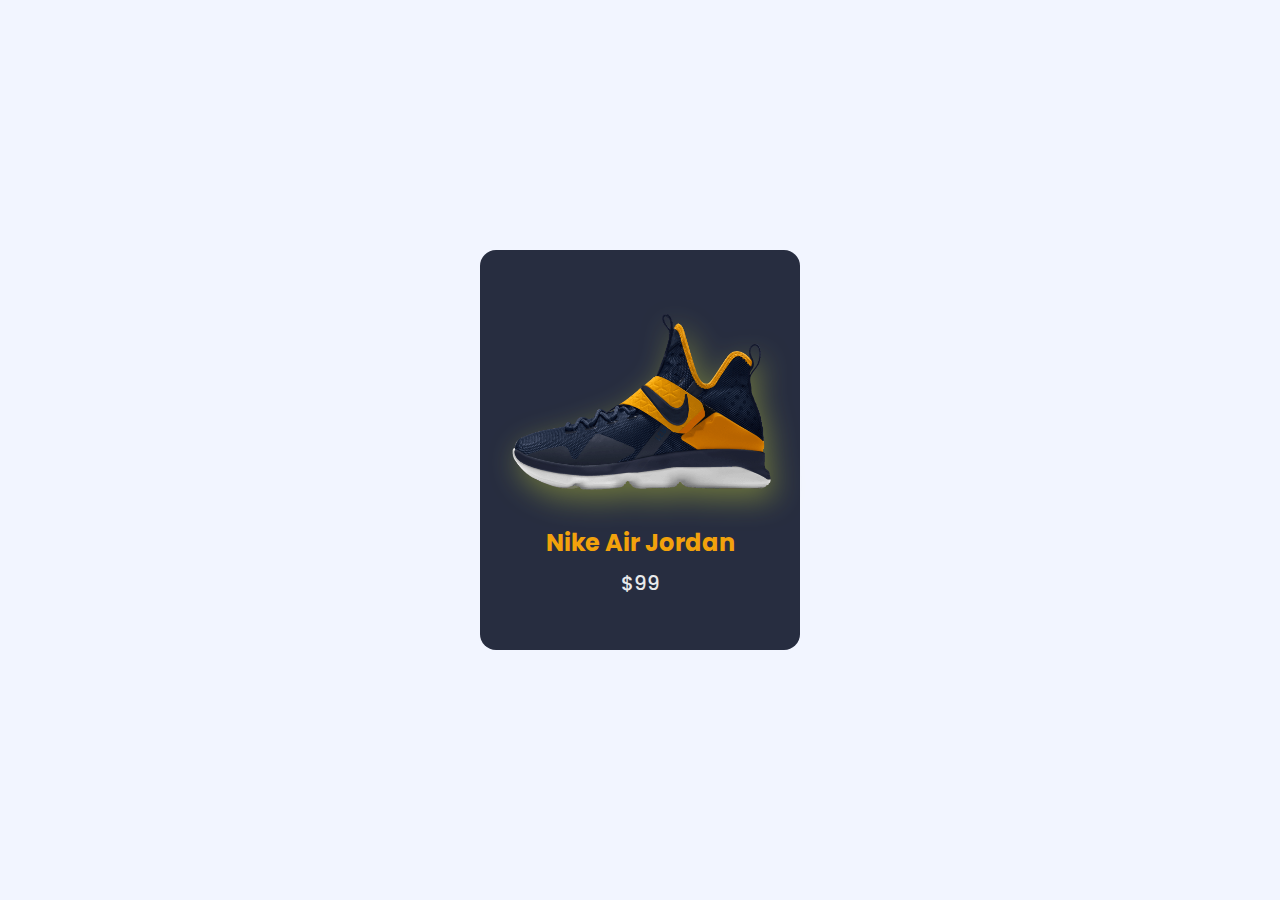
<file: card design/index.html>
<!DOCTYPE html>
<html lang="en">
<head>
    <meta charset="UTF-8">
    <meta http-equiv="X-UA-Compatible" content="IE=edge">
    <meta name="viewport" content="width=device-width, initial-scale=1.0">
    
    <link rel="stylesheet" href="assets/css/style.css">
    
    <title>Responsive product card</title>
</head>
<body>
    <div class="container">
        <div class="card">
            <img src="assets/img/img.png" alt="" class="card__img">

            <div class="card__data">
                <h1 class="card__title">Nike Air Jordan</h1>
                <span class="card__preci">$99</span>
                <p class="card__description">Nike Air Jordan Footwear basketball sneaker.</p>
                <a href="" class="card__button">Buy now</a>
            </div>
        </div>
    </div>


</body>
</html>
</file>
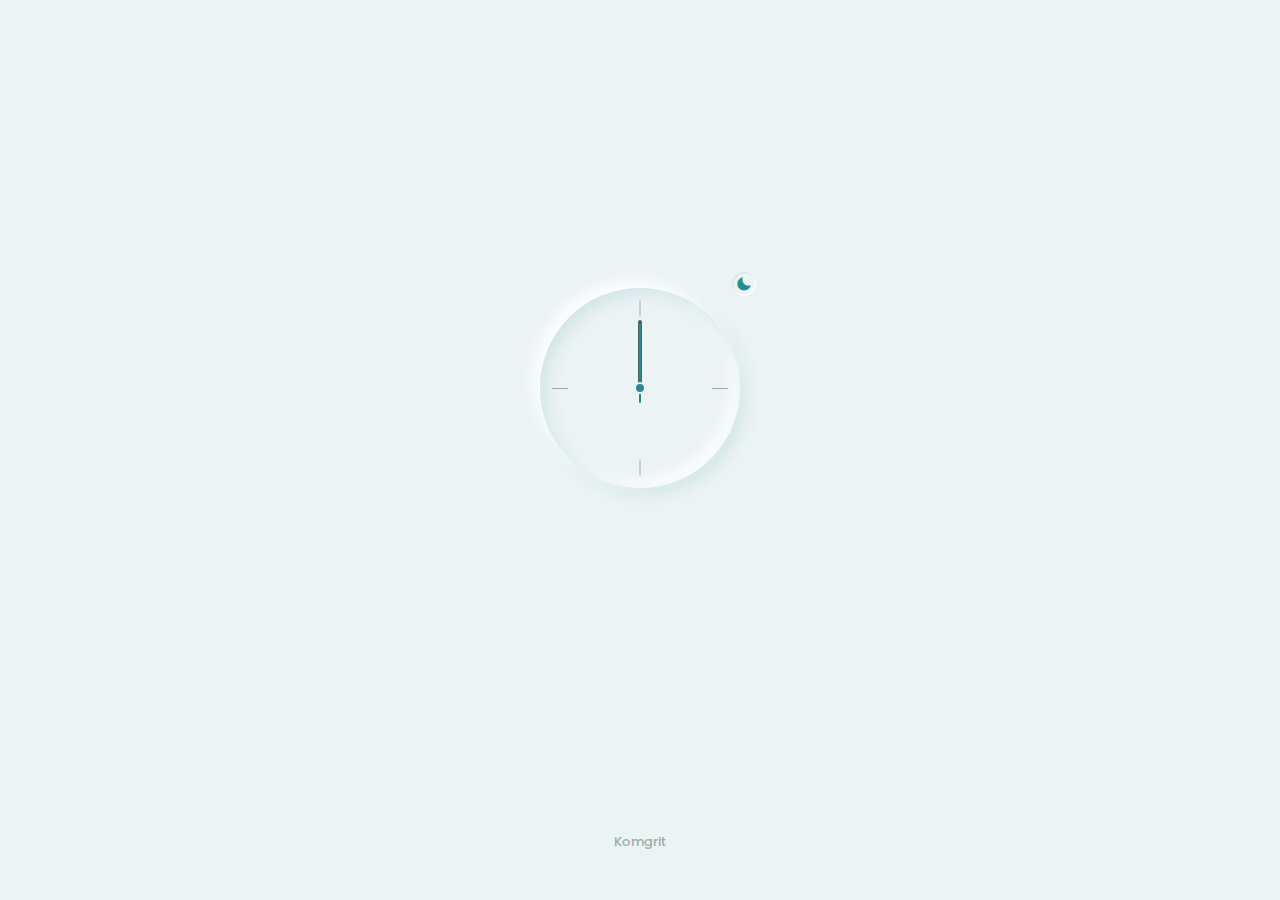
<file: clock responsive/index.html>
<!DOCTYPE html>
<html lang="en">
<head>
    <meta charset="UTF-8">
    <meta http-equiv="X-UA-Compatible" content="IE=edge">
    <meta name="viewport" content="width=device-width, initial-scale=1.0">

    <!-- boxicons -->
    <link href='https://unpkg.com/boxicons@2.1.1/css/boxicons.min.css' rel='stylesheet'>
    <!-- styly css  -->
    <link rel="stylesheet" href="assets/css/style.css">
    <title>Clock UI</title>
</head>
<body>
    <section class="clock__container">
        <div class="clock__container grid">
            <div class="clock__content grid">
                <div class="clock__circle">
                    <span class="clock__twelve"></span>
                    <span class="clock__three"></span>
                    <span class="clock__six"></span>
                    <span class="clock__nine"></span>

                    <div class="clock__rounder"></div>
                    <div class="clock__hour" id="clock-hour"></div>
                    <div class="clock__minutes" id="clock-minutes"></div>
                    <div class="clock__seconds" id="clock-seconds"></div>

                    <!-- dark/light button  -->
                    <div class="clock__theme">
                        <i class='bx bxs-moon' id="theme-button"></i>
                    </div>
                </div>

                <div>
                    <div class="clock__text">
                        <div class="clock__text-hour" id="text-hour"></div>
                        <div class="clock__text-minutes" id="text-minutes"></div>
                        <div class="clock__text-ampm" id="text-ampm"></div>
                    </div>

                    <div class="clock__date">
                        <!-- <span id="date-day-week"></span> -->
                        <span id="date-day"></span>
                        <span id="date-month"></span>
                        <span id="date-year"></span>
                    </div>
                </div>
            </div>
            <a href="https://www.facebook.com/komgirt.fordzii/" target="_blank" class="clock__logo">Komgrit</a>
        </div>
    </section>
    








    <!-- main js  -->
    <script src="assets/js/main.js"></script>
</body>
</html>
</file>
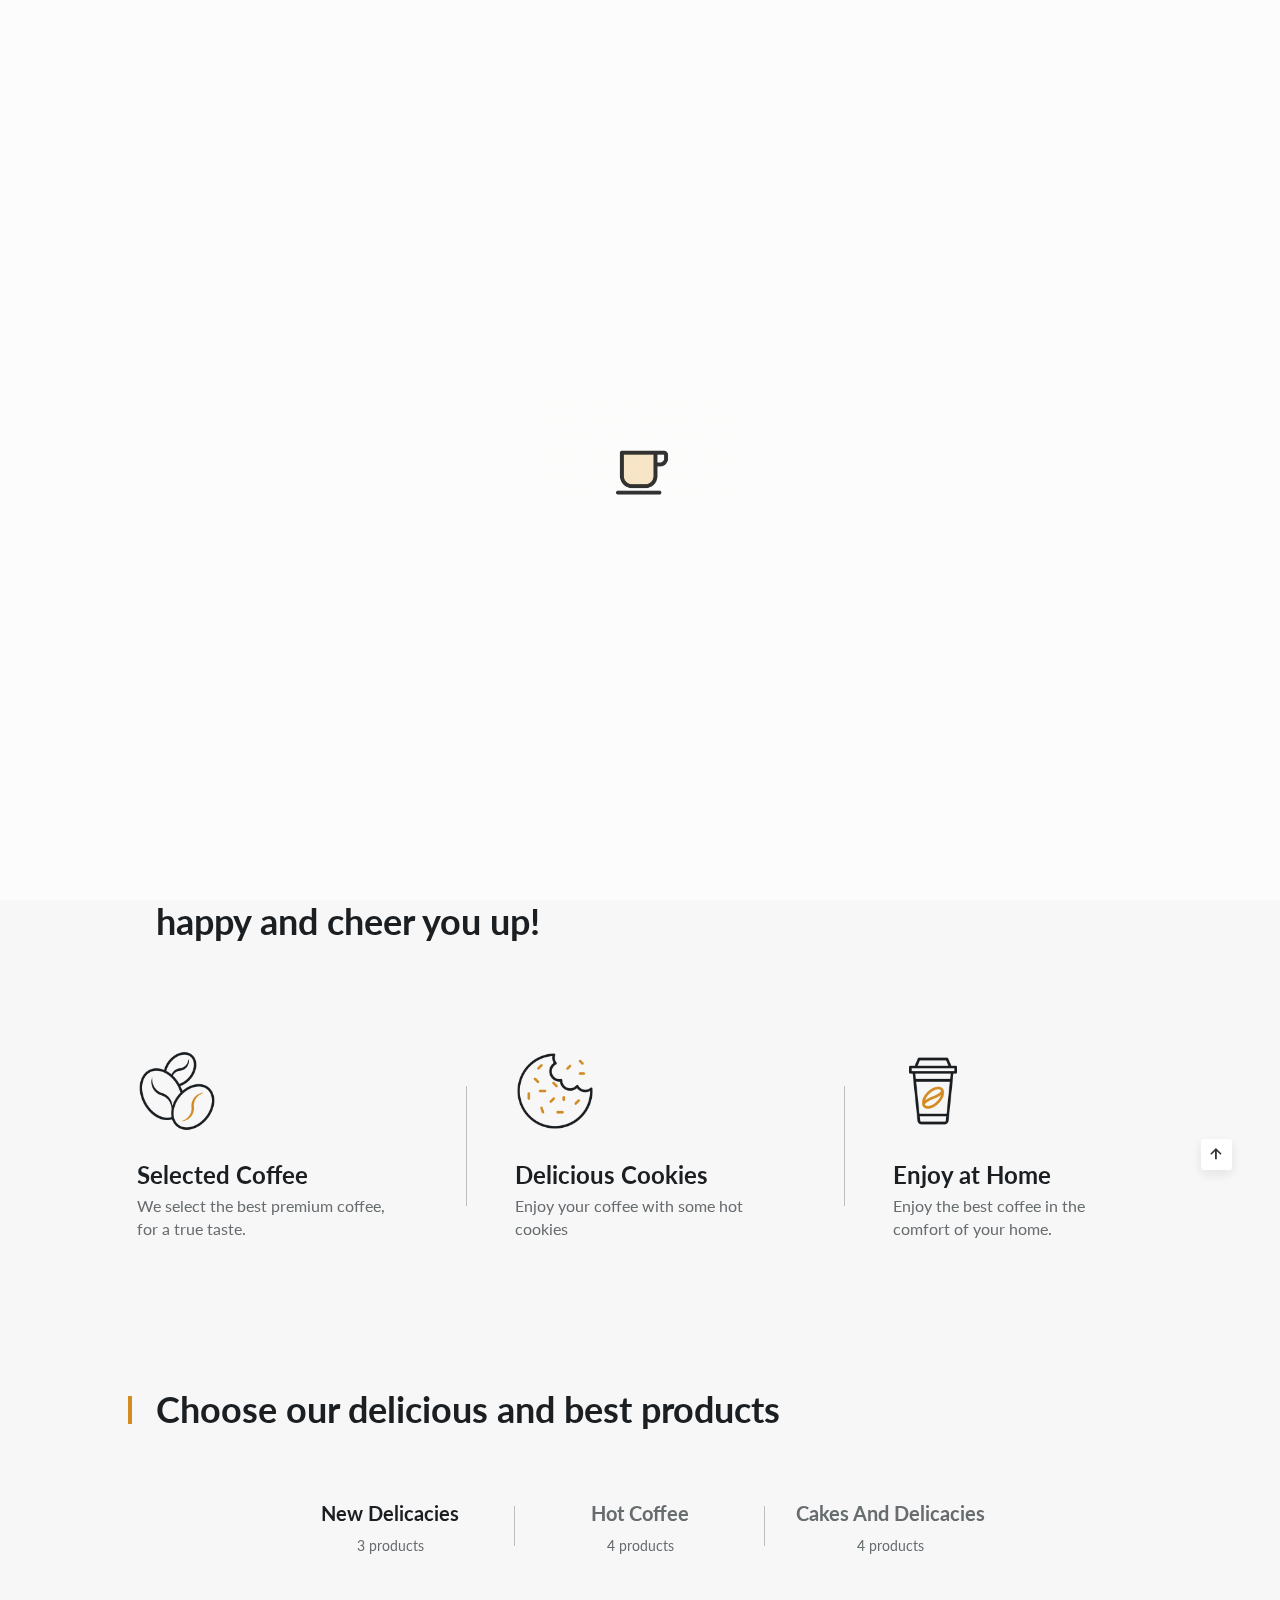
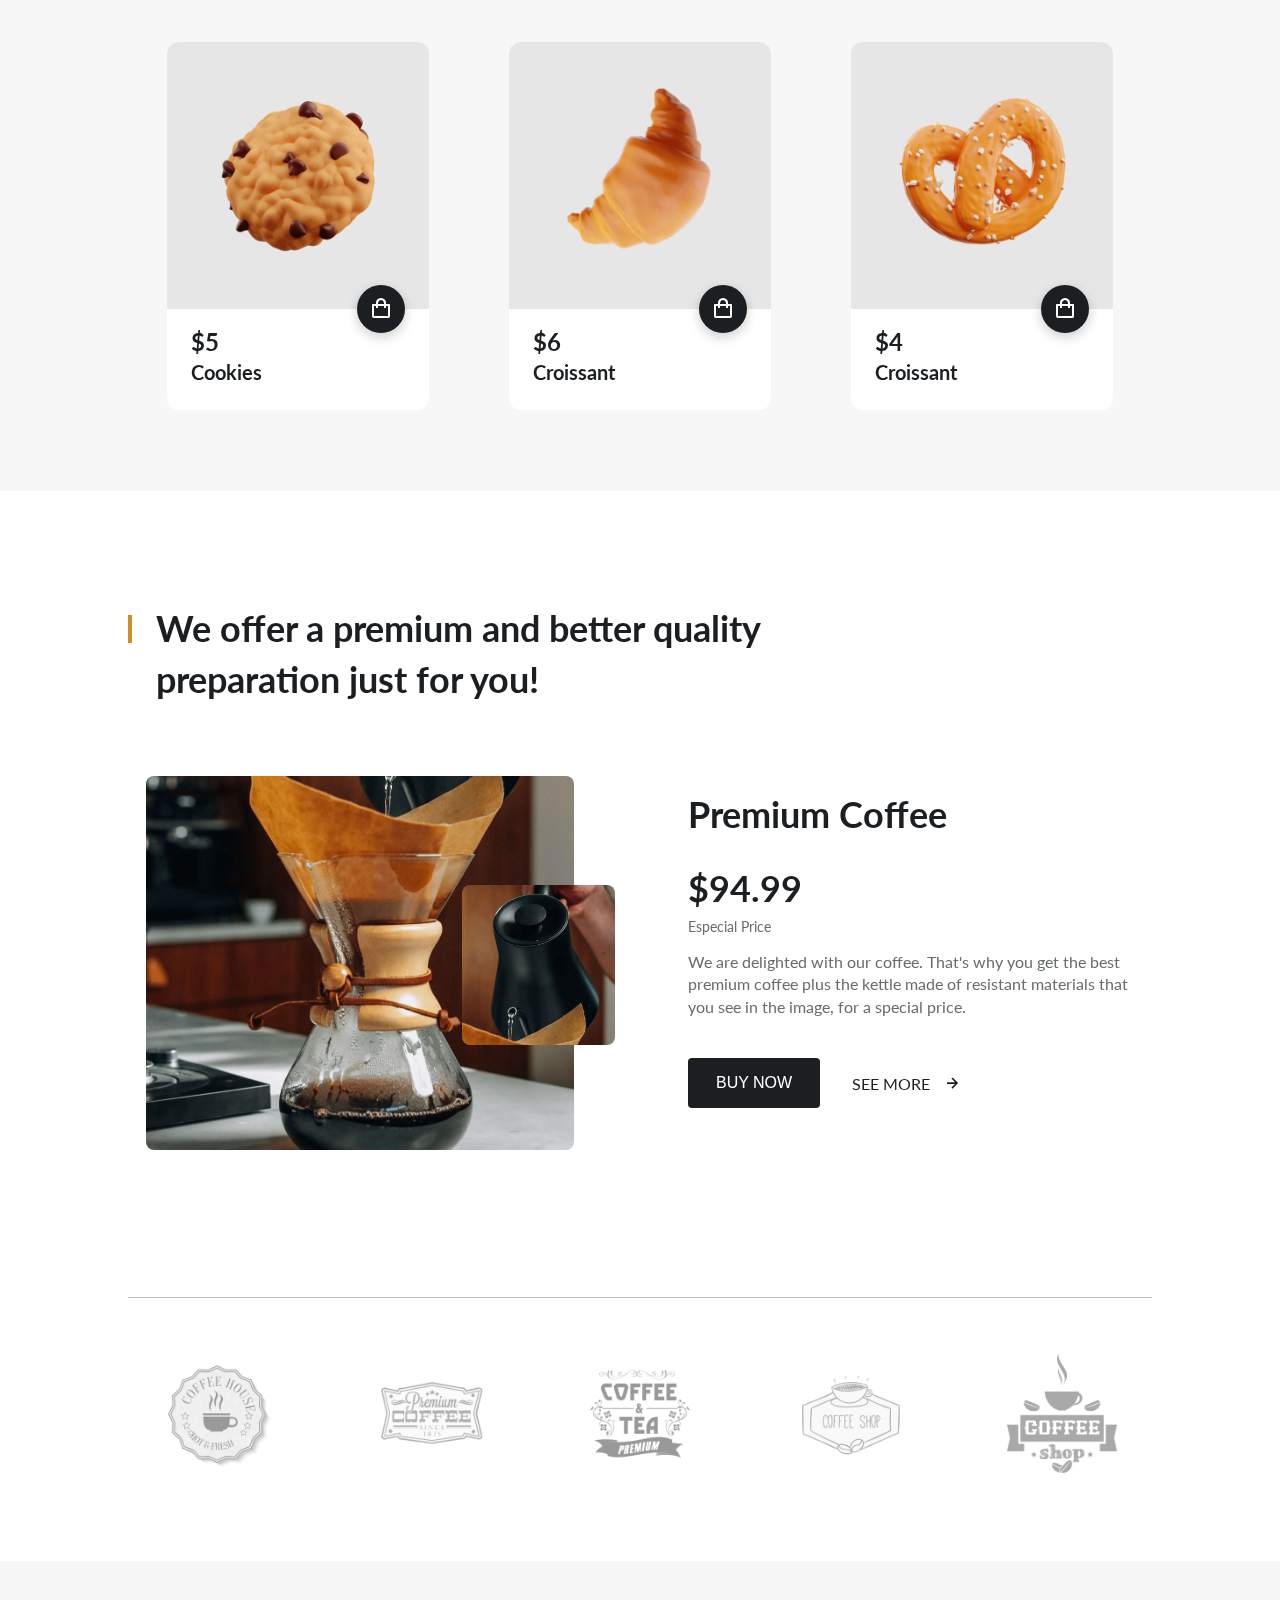
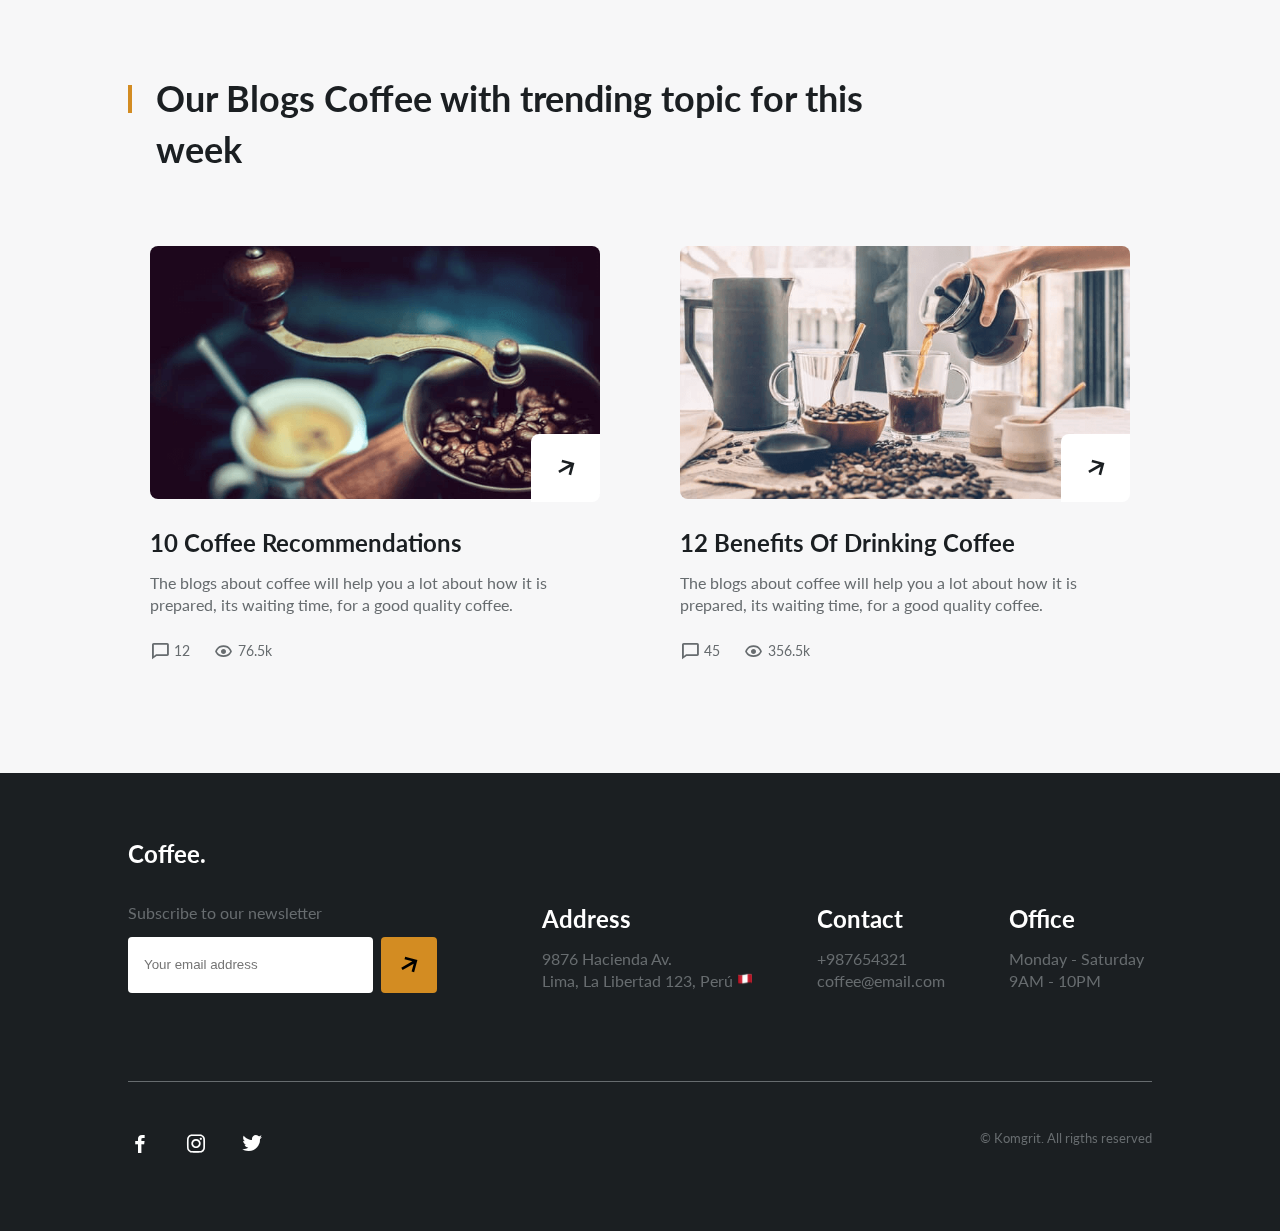
<file: coffee website responsive/index.html>
<!DOCTYPE html>
<html lang="en">
<head>
    <meta charset="UTF-8">
    <meta http-equiv="X-UA-Compatible" content="IE=edge">
    <meta name="viewport" content="width=device-width, initial-scale=1.0">

    <!-- link css  -->
    <link rel="stylesheet" href="assets/css/style.css">

    <!-- favicon -->
    <link rel="shortcut icon" href="assets/img/favicon.png" type="image/x-icon">

    <!-- boxicon -->
    <link href='https://unpkg.com/boxicons@2.1.1/css/boxicons.min.css' rel='stylesheet'>


    <title>Coffee Website</title>

    

</head>
<body>

    <!-- loader --> 
    <div class="load" id="load">
        <img src="assets/img/loadcoffee.gif" alt="" class="load__gif">
    </div>

    <!-- hearder -->
    <header class="header" id="header">
        <nav class="nav container">
            <a href="# " class="nav__logo">
                <img src="assets/img/logo.png" alt="" class="nav__logo-img">
                Coffee.
            </a>

            <div class="nav__menu" id="nav-menu">
                <ul class="nav__list">
                    <li class="nav__item">
                        <a href="#home" class="nav__link active-link">Home</a>
                    </li>
                    <li class="nav__item">
                        <a href="#products" class="nav__link">Products</a>
                    </li>
                    <li class="nav__item">
                        <a href="#premium" class="nav__link">Premium</a>
                    </li>
                    <li class="nav__item">
                        <a href="#blog" class="nav__link">Blog</a>
                    </li>
                </ul>
                <div class="nav__close" id="nav-close">
                    <i class='bx bx-x'></i>
                </div>
            </div>

            <!-- toggle button  -->
            <div class="nav__toggle" id="nav-toggle">
                <i class='bx bx-grid-alt'></i>
            </div>

        </nav>

    </header>

    <!-- main  -->

    <main>

        <!-- home  -->
        <section class="home grid" id="home">
                <div class="home__container">
                    <div class="home__content container">
                        <h1 class="home__title">
                            Choose Your Favorite Coffee And Enjoy <span>.</span>
                        </h1>
                        <p class="home__description">
                            Buy the best and delicious coffees.
                        </p>

                        <div class="home__data">
                            <div class="home__data-group">
                                <h2 class="home__data-number">120K</h2>
                                <h3 class="home__data-title">Testimonials</h3>
                                <p class="home__data-description">Testimonials from various customers who trust us.</p>
                            </div>

                            <div class="home__data-group">
                                <h2 class="home__data-number">340+</h2>
                                <h3 class="home__data-title">Exclusive Product</h3>
                                <p class="home__data-description">Premium preparation with quality ingredients.</p>
                            </div>
                        </div>

                        <a href="#specialty">
                            <img src="assets/img/scroll.png" alt="" class="home__scroll">
                        </a>
                    </div>
                </div>

                <img src="assets/img/home.png" alt="" class="home__img">
        </section>

        <!-- spicialty -->
        <div class="specialty section container" id="specialty">
                <div class="specialty__container">
                    <div class="specialty__box">
                        <h2 class="section__title">
                            Specialty coffees that make you happy and cheer you up!
                        </h2>

                        <div>
                            <a href="#" class="button specialty__button">See more</a>
                        </div>
                    </div>

                    <div class="specialty__category">
                        <div class="specialty__group specialty__line ">
                            <img src="assets/img/specialty1.png" alt="" class="specialty__img">

                            <h3 class="specialty__title">Selected Coffee</h3>
                            <p class="specialty_description">
                                We select the best premium coffee, for a true taste.
                            </p>
                        </div>

                        <div class="specialty__group specialty__line">
                            <img src="assets/img/specialty2.png" alt="" class="specialty__img">

                            <h3 class="specialty__title">Delicious Cookies</h3>
                            <p class="specialty_description">
                                Enjoy your coffee with some hot cookies
                            </p>
                        </div>

                        <div class="specialty__group">
                            <img src="assets/img/specialty3.png" alt="" class="specialty__img">

                            <h3 class="specialty__title">Enjoy at Home</h3>
                            <p class="specialty_description">
                                Enjoy the best coffee in the comfort of your home.
                            </p>
                        </div>
                    </div>

                </div>
        </div>

        <!-- product  -->
        <section class="products section" id="products">
               <div class="products__container container">
                   <h2 class="section__title">
                    Choose our delicious and best products
                   </h2>

                   <ul class="products__filters">
                       <li class="products__item products__line active-product"   data-filter=".delicacies">
                           <h3 class="products__title">New Delicacies</h3>
                           <span class="products__stock">3 products</span>
                       </li>

                       <li class="products__item products__line " data-filter=".coffee">
                            <h3 class="products__title">Hot Coffee</h3>
                            <span class="products__stock">4 products</span>
                       </li>

                        <li class="products__item  "data-filter=".cake">
                            <h3 class="products__title">Cakes And Delicacies</h3>
                            <span class="products__stock">4 products</span>
                        </li>
                   </ul>

                   <div class="products__content grid">

                    <!-- Delicacies -->

                    <article class="products__card delicacies">
                           <div class="products__shape">
                               <img src="assets/img/delicacies1.png" alt="" class="products__img">
                           </div>

                           <div class="products__data">
                               <h2 class="products__price">$5</h2>
                               <h3 class="products__name">Cookies</h3>

                               <button class="button products__button">
                                   <i class='bx bx-shopping-bag'></i>
                               </button>
                           </div>
                    </article>

                    <article class="products__card delicacies">
                        <div class="products__shape">
                            <img src="assets/img/delicacies2.png" alt="" class="products__img">
                        </div>

                        <div class="products__data">
                            <h2 class="products__price">$6</h2>
                            <h3 class="products__name">Croissant</h3>

                            <button class="button products__button">
                                <i class='bx bx-shopping-bag'></i>
                            </button>
                        </div>
                    </article>

                    <article class="products__card delicacies">
                        <div class="products__shape">
                            <img src="assets/img/delicacies3.png" alt="" class="products__img">
                        </div>

                        <div class="products__data">
                            <h2 class="products__price">$4</h2>
                            <h3 class="products__name">Croissant</h3>

                            <button class="button products__button">
                                <i class='bx bx-shopping-bag'></i>
                            </button>
                        </div>
                    </article>

                       <!-- coffee  -->

                    <article class="products__card coffee">
                        <div class="products__shape">
                            <img src="assets/img/coffee1.png" alt="" class="products__img">
                        </div>

                        <div class="products__data">
                            <h2 class="products__price">$7</h2>
                            <h3 class="products__name">Black Coffee</h3>

                            <button class="button products__button">
                                <i class='bx bx-shopping-bag'></i>
                            </button>
                        </div>
                    </article>

                    <article class="products__card coffee">
                        <div class="products__shape">
                            <img src="assets/img/coffee2.png" alt="" class="products__img">
                        </div>

                        <div class="products__data">
                            <h2 class="products__price">$12</h2>
                            <h3 class="products__name">Pure Coffee</h3>

                            <button class="button products__button">
                                <i class='bx bx-shopping-bag'></i>
                            </button>
                        </div>
                    </article>

                    <article class="products__card coffee">
                        <div class="products__shape">
                            <img src="assets/img/coffee3.png" alt="" class="products__img">
                        </div>

                        <div class="products__data">
                            <h2 class="products__price">$9</h2>
                            <h3 class="products__name">Milk Coffee</h3>

                            <button class="button products__button">
                                <i class='bx bx-shopping-bag'></i>
                            </button>
                        </div>
                    </article>

                    <article class="products__card coffee">
                        <div class="products__shape">
                            <img src="assets/img/coffee4.png" alt="" class="products__img">
                        </div>

                        <div class="products__data">
                            <h2 class="products__price">$9</h2>
                            <h3 class="products__name">Moka Coffee</h3>

                            <button class="button products__button">
                                <i class='bx bx-shopping-bag'></i>
                            </button>
                        </div>
                    </article>

                    <!-- cake  -->

                    <article class="products__card cake">
                        <div class="products__shape">
                            <img src="assets/img/cake1.png" alt="" class="products__img">
                        </div>

                        <div class="products__data">
                            <h2 class="products__price">$6</h2>
                            <h3 class="products__name">Cream Cake</h3>

                            <button class="button products__button">
                                <i class='bx bx-shopping-bag'></i>
                            </button>
                        </div>
                    </article>

                    <article class="products__card cake">
                        <div class="products__shape">
                            <img src="assets/img/cake2.png" alt="" class="products__img">
                        </div>

                        <div class="products__data">
                            <h2 class="products__price">$5</h2>
                            <h3 class="products__name">Chocolate Croissant</h3>

                            <button class="button products__button">
                                <i class='bx bx-shopping-bag'></i>
                            </button>
                        </div>
                    </article>

                    <article class="products__card cake">
                        <div class="products__shape">
                            <img src="assets/img/cake3.png" alt="" class="products__img">
                        </div>

                        <div class="products__data">
                            <h2 class="products__price">$15</h2>
                            <h3 class="products__name">Pancake</h3>

                            <button class="button products__button">
                                <i class='bx bx-shopping-bag'></i>
                            </button>
                        </div>
                    </article>

                    <article class="products__card cake">
                        <div class="products__shape">
                            <img src="assets/img/cake4.png" alt="" class="products__img">
                        </div>

                        <div class="products__data">
                            <h2 class="products__price">$12</h2>
                            <h3 class="products__name">Milk Cake</h3>

                            <button class="button products__button">
                                <i class='bx bx-shopping-bag'></i>
                            </button>
                        </div>
                    </article>

                    
                   </div>
               </div>
        </section>

        <!-- quality  -->

        <section class="quality section" id="premium">
                <div class="quality__container container">
                    <h2 class="section__title">
                        We offer a premium and better quality preparation just for you!   
                    </h2>

                    <div class="quality__content grid">
                        <div class="quality__images">
                            <img src="assets/img/quality1.png" alt="" class="quality__img-big">
                            <img src="assets/img/quality2.png" alt="" class="quality__img-small">
                        </div> 

                        <div class="quality__data">
                            <h1 class="quality__title">Premium Coffee</h1>
                            <h2 class="quality__price">$94.99</h2>
                            <span class="quality__special">Especial Price</span>
                            <p class="quality__description">
                                We are delighted with our coffee. That's why you get the best 
                                premium coffee plus the kettle made of resistant materials that 
                                you see in the image, for a special price.
                            </p>

                            <div class="quality__buttons">
                                <button class="button">
                                    Buy Now
                                </button>

                                <a href="#" class="quality__button">
                                    See more
                                    <i class='bx bx-right-arrow-alt'></i>
                                </a>
                            </div>
                        </div>
                    </div>
                </div>
        </section>

        <!-- logos -->

        <section class="logo section">
                <div class="logo__container container grid">
                    <img src="assets/img/logocoffee1.png" alt="" class="logo__img">
                    <img src="assets/img/logocoffee2.png" alt="" class="logo__img">
                    <img src="assets/img/logocoffee3.png" alt="" class="logo__img">
                    <img src="assets/img/logocoffee4.png" alt="" class="logo__img">
                    <img src="assets/img/logocoffee5.png" alt="" class="logo__img">
                </div>
        </section>

        <!-- blog -->

        <section class="blog section" id="blog">
                <div class="blog__container container">
                    <h2 class="section__title">
                        Our Blogs Coffee with trending topic for this week
                    </h2>

                    <div class="blog__content grid">
                        <article class="blog__card">
                            <div class="blog__image">
                                <img src="assets/img/blog1.png" alt="" class="blog__img">
                                <a href="#" class="blog__button">
                                    <i class='bx bx-right-arrow-alt'></i>
                                </a>
                            </div>

                            <div class="blog__data">
                                <h2 class="blog__title">
                                    10 Coffee Recommendations
                                </h2>

                                <p class="blog__description">
                                    The blogs about coffee will help you a lot about 
                                    how it is prepared, its waiting time, for a good 
                                    quality coffee.
                                </p>

                                <div class="blog__footer">
                                    <div class="blog__reaction">
                                        <i class='bx bx-comment'></i>
                                        <span>12</span>
                                    </div>
                                    <div class="blog__reaction">
                                        <i class='bx bx-show'></i>
                                        <span>76.5k</span>
                                    </div>
                                </div>
                            </div>
                        </article>


                        <article class="blog__card">
                            <div class="blog__image">
                                <img src="assets/img/blog2.png" alt="" class="blog__img">
                                <a href="#" class="blog__button">
                                    <i class='bx bx-right-arrow-alt'></i>
                                </a>
                            </div>

                            <div class="blog__data">
                                <h2 class="blog__title">
                                    12 Benefits Of Drinking Coffee
                                </h2>

                                <p class="blog__description">
                                    The blogs about coffee will help you a lot about 
                                    how it is prepared, its waiting time, for a good 
                                    quality coffee.
                                </p>

                                <div class="blog__footer">
                                    <div class="blog__reaction">
                                        <i class='bx bx-comment'></i>
                                        <span>45</span>
                                    </div>
                                    <div class="blog__reaction">
                                        <i class='bx bx-show'></i>
                                        <span>356.5k</span>
                                    </div>
                                </div>
                            </div>
                        </article>
                    </div>
                </div>
        </section>
    </main>

    <!-- footer  -->

    <footer class="footer">
        <div class="footer__container container">
            <h1 class="footer__title">Coffee.</h1>

            <div class="footer__content grid">
                <div class="footer__data">
                    <p class="footer__description">
                        Subscribe to our newsletter
                    </p>

                    <div class="footer__newsletter">
                        <input type="email" placeholder="Your email address" class="footer__input">
                        <button class="footer__button">
                            <i class='bx bx-right-arrow-alt'></i>
                        </button>
                    </div>
                </div>

                <div class="footer__data">
                     <h2 class="footer__subtitle">Address</h2>
                     <p class="footer__information">
                        9876 Hacienda Av. <br>
                        Lima, La Libertad 123, Perú

                        <img src="assets/img/footerflag.png" alt="" class="footer__flag">

                    </p>
                </div>

                <div class="footer__data">
                    <h2 class="footer__subtitle">Contact</h2>
                    <p class="footer__information">
                        +987654321 <br>
                        coffee@email.com
                    </p>
               </div>

               <div class="footer__data">
                <h2 class="footer__subtitle">Office</h2>
                <p class="footer__information">
                    Monday - Saturday <br>
                    9AM - 10PM
                </p>
           </div>
            </div>

            <div class="footer__group">
                <ul class="footer__social">
                    <a href="#" target="_blank" class="footer__social-link">
                        <i class='bx bxl-facebook'></i>
                    </a>
                    <a href="#" target="_blank" class="footer__social-link">
                        <i class='bx bxl-instagram'></i>
                    </a>
                    <a href="#" target="_blank" class="footer__social-link">
                        <i class='bx bxl-twitter'></i>
                    </a>
                </ul>

                <span class="footer__copy">
                    &#169; Komgrit. All rigths reserved
                </span>
            </div>
        </div>
    </footer>

    <!-- scroll up  -->
    <a href="#" class="scrollup" id="scroll-up">
        <i class='bx bx-up-arrow-alt'></i>
    </a>

    <!-- mixitup filter  -->
    <script src="assets/js/mixitup.min.js"></script>

    <!-- link js  -->
    <script src="assets/js/main.js"></script>
</body>
</html>
</file>
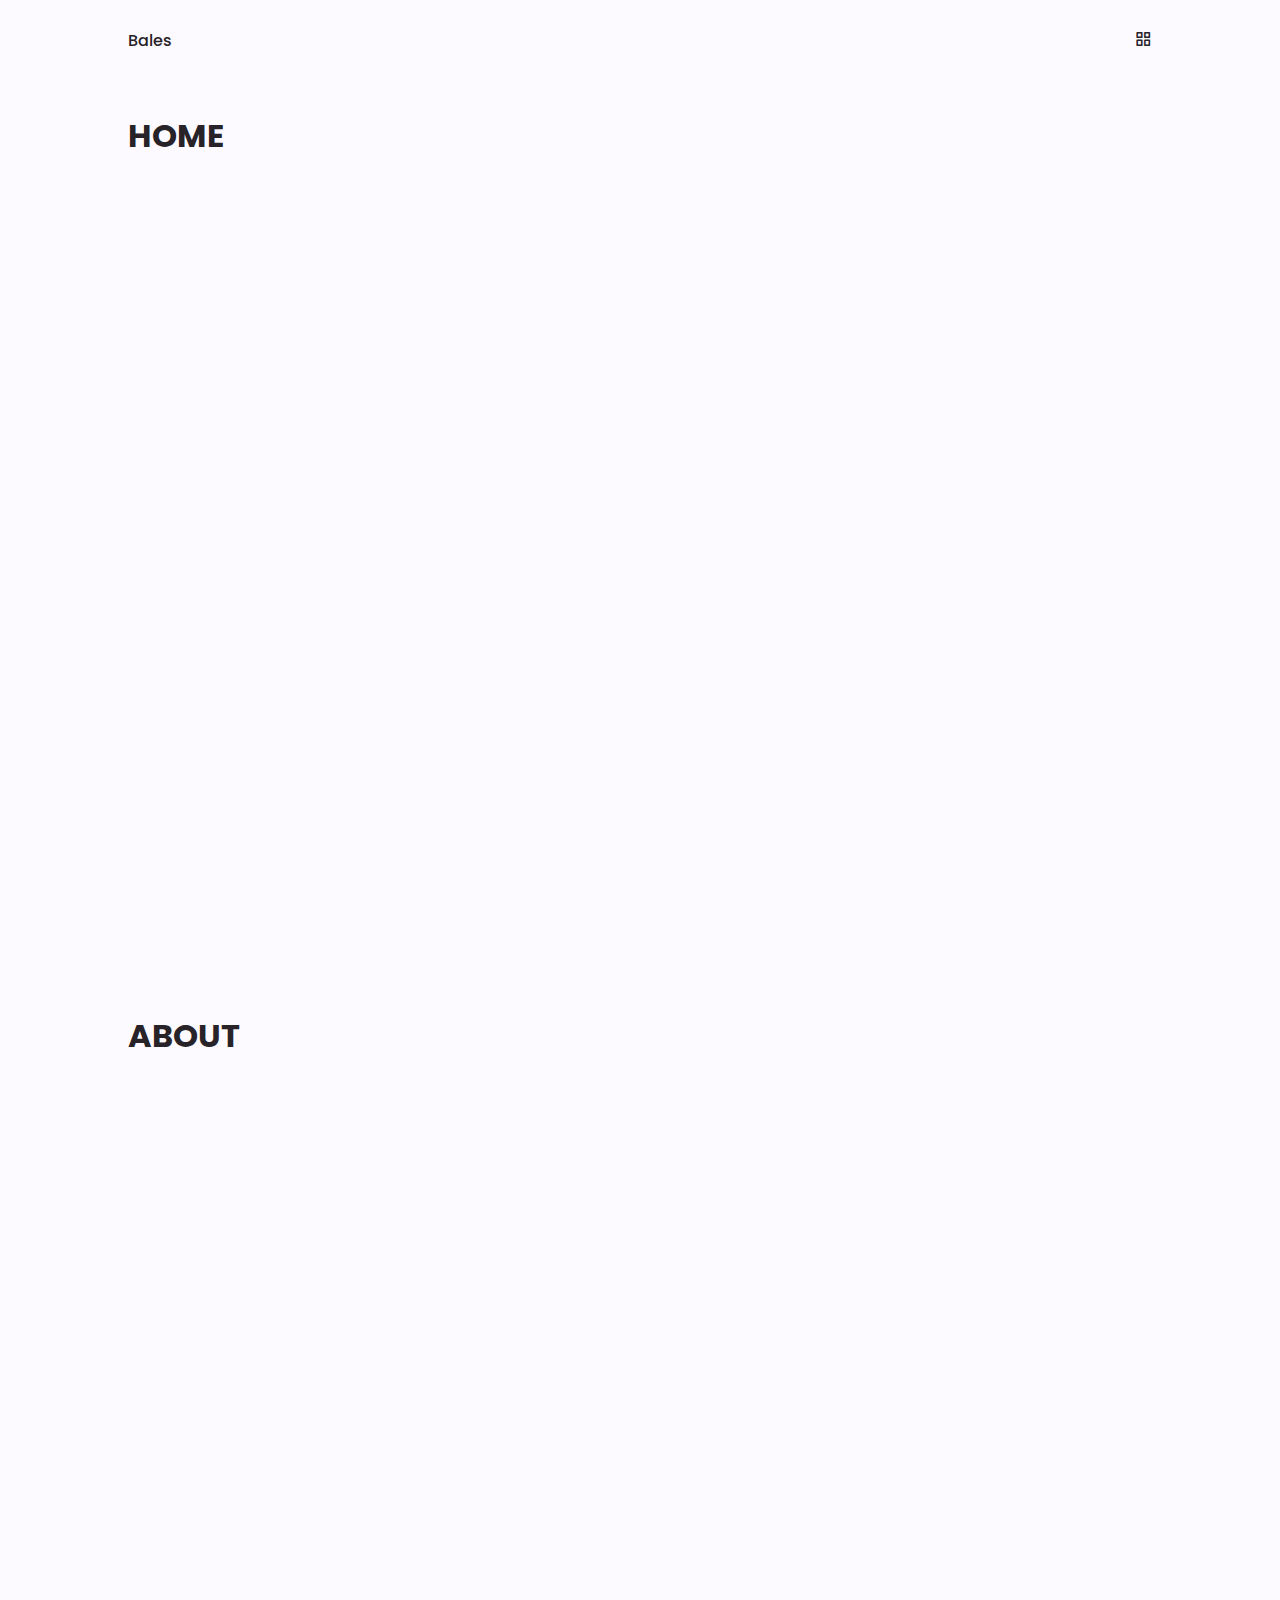
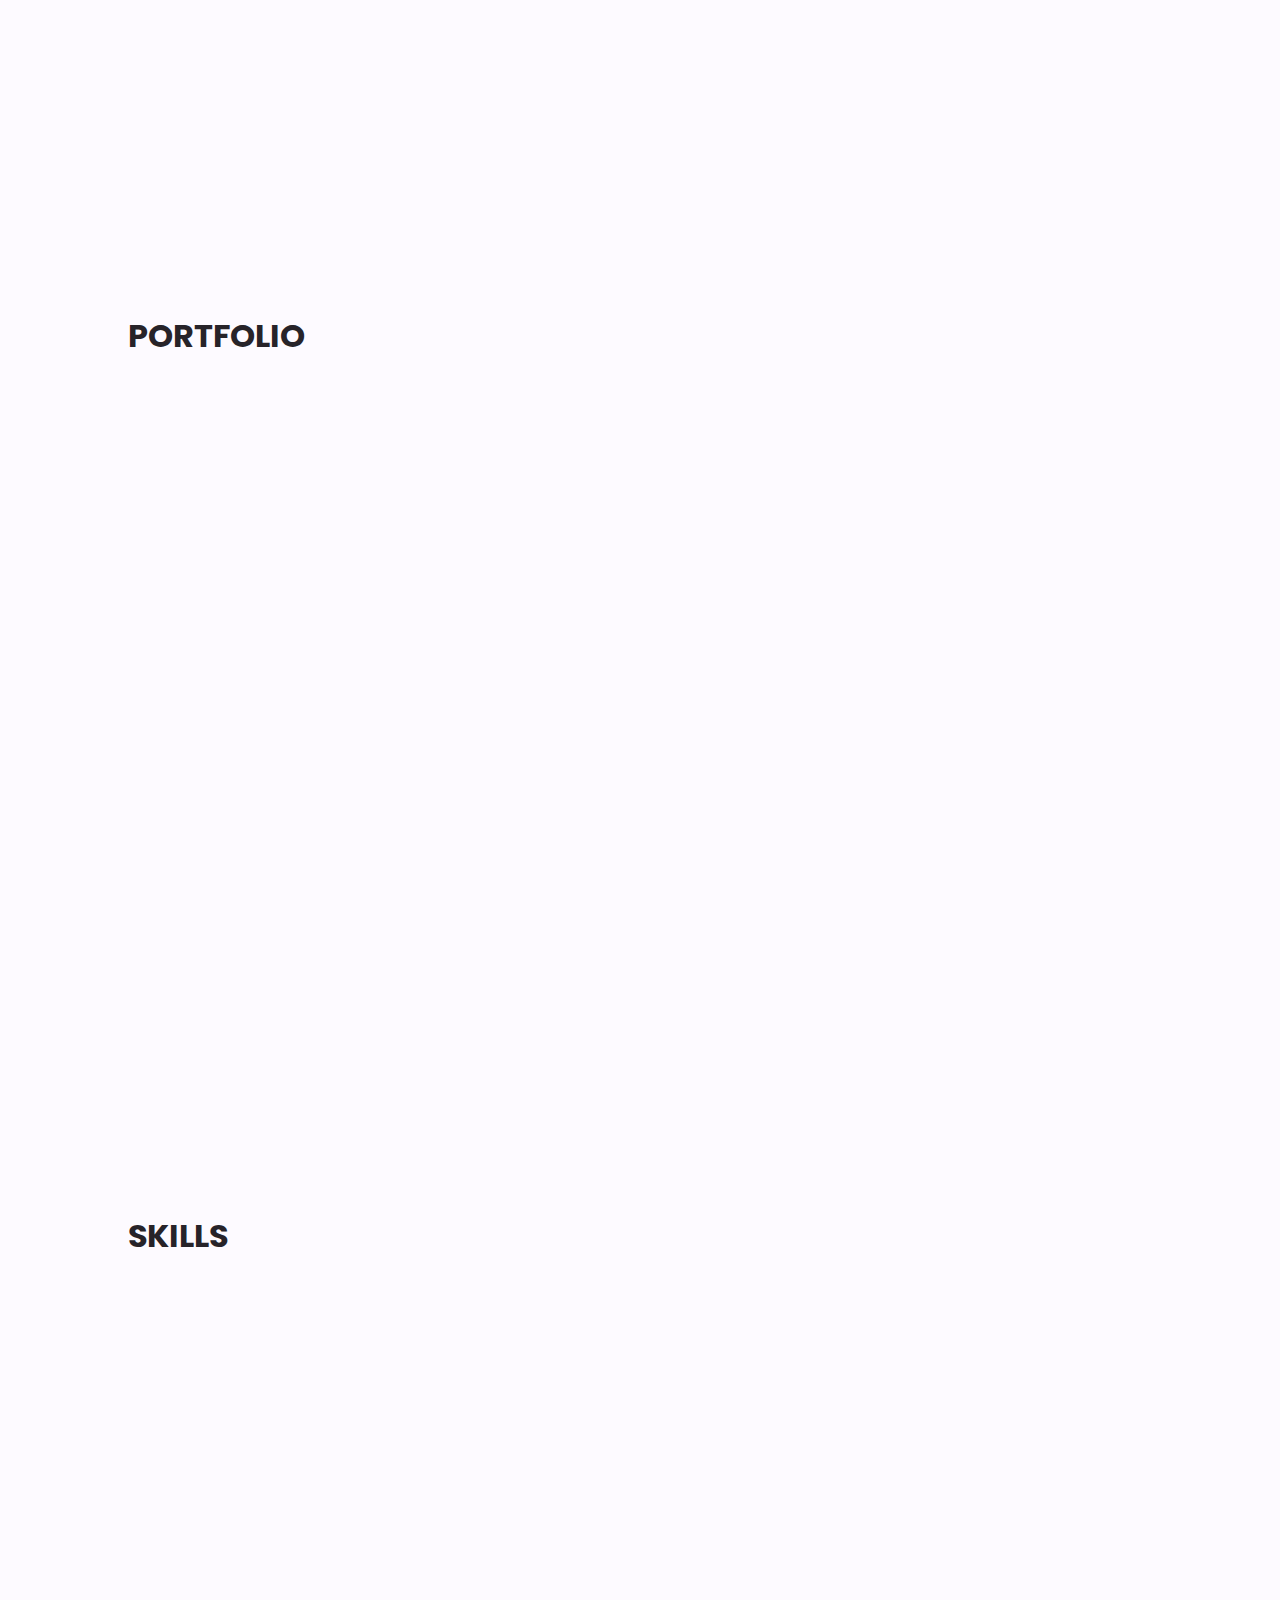
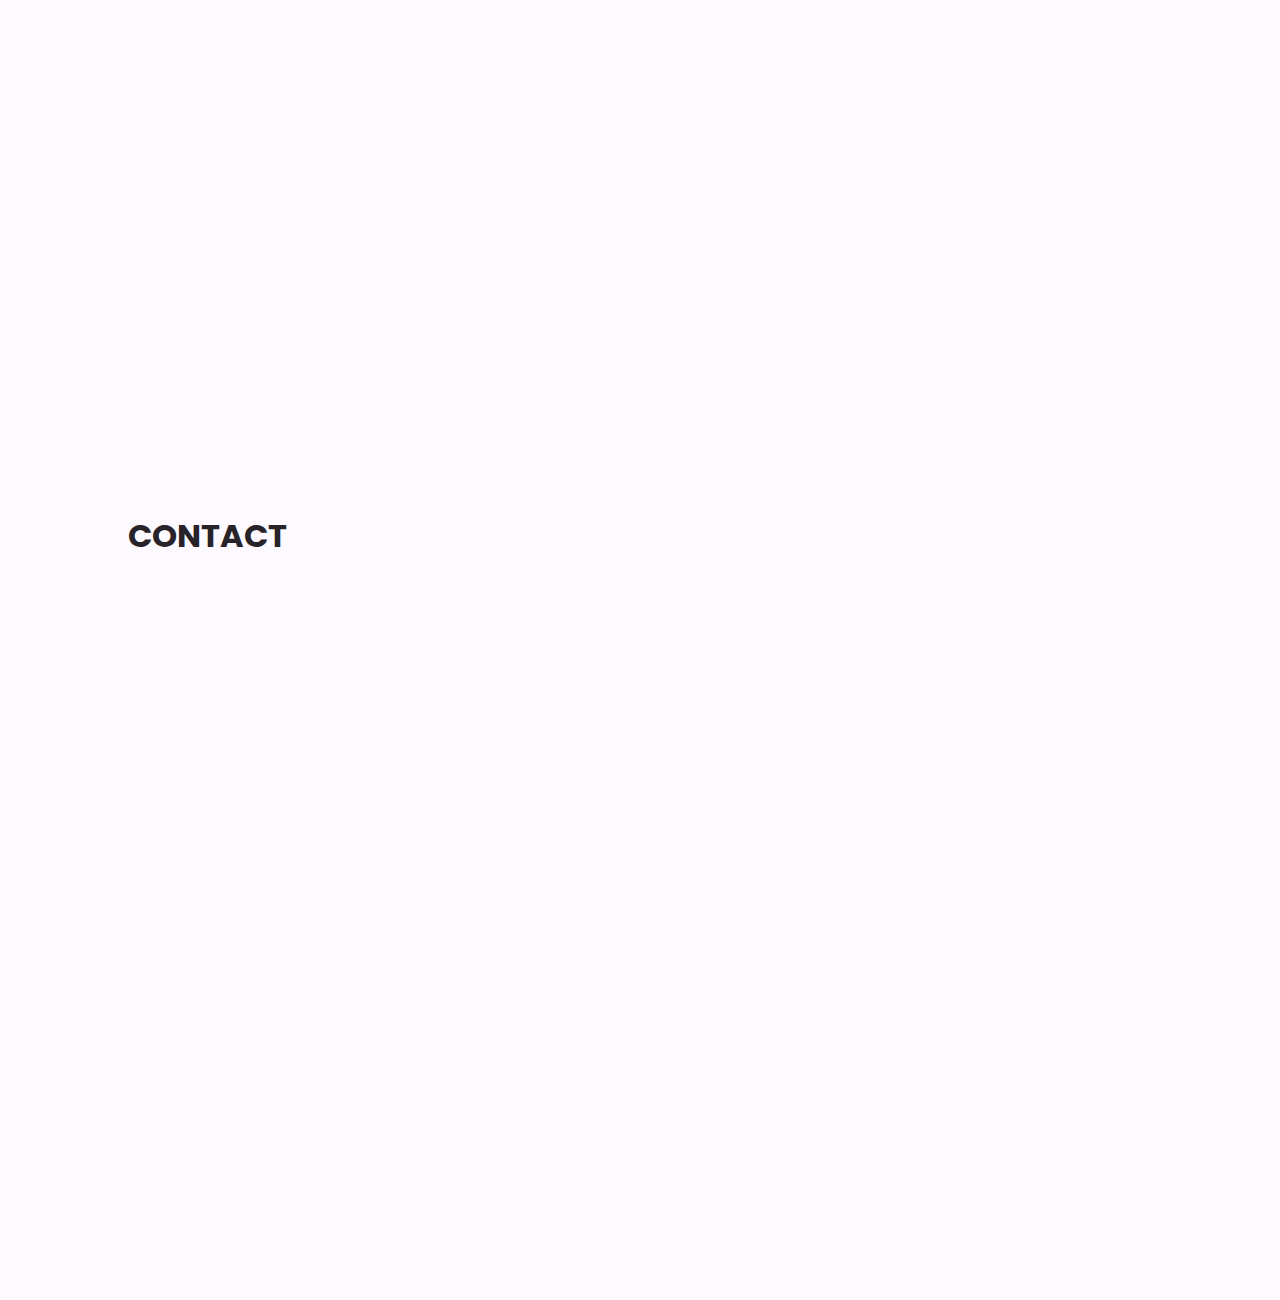
<file: navbar responsive/index.html>
<!DOCTYPE html>
    <html lang="en">
    <head>
        <meta charset="UTF-8">
        <meta name="viewport" content="width=device-width, initial-scale=1.0">

        <!--=============== BOXICONS ===============-->
        <link href='https://unpkg.com/boxicons@2.1.1/css/boxicons.min.css' rel='stylesheet'>

        <!--=============== CSS ===============-->
        <link rel="stylesheet" href="assets/css/styles.css">

        <title>Responsive menu ui - Bedimcode</title>
    </head>
    <body>
        <!--=============== NAV ===============-->
        <nav class="nav" id="nav">
            <div class="nav__menu container" id="nav-menu">
                <div class="nav__shape"></div>

                <div class="nav__close" id="nav-close">
                    <i class='bx bx-x'></i>
                </div>
                
                <div class="nav__data">
                    <div class="nav__mask">
                        <!-- Change your profile picture -->
                        <img src="assets/img/perfil.png" alt="" class="nav__img">
                    </div>

                    <span class="nav__greeting">Hi, I'm</span>
                    <h1 class="nav__name">Bales <br> Vegas</h1>
                </div>

                <ul class="nav__list">
                    <li class="nav__item">
                        <a href="#home" class="nav__link active-link">
                            <i class='bx bx-home' ></i> Home 
                        </a>
                    </li>
                    <li class="nav__item">
                        <a href="#about" class="nav__link">
                            <i class='bx bx-user'></i> About
                        </a>
                    </li>
                    <li class="nav__item">
                        <a href="#portfolio" class="nav__link">
                            <i class='bx bx-briefcase-alt-2'></i> Portfolio
                        </a>
                    </li>
                    <li class="nav__item">
                        <a href="#skills" class="nav__link">
                            <i class='bx bx-bookmark'></i> Skills
                        </a>
                    </li>
                    <li class="nav__item">
                        <a href="#contact" class="nav__link">
                            <i class='bx bx-message-square-detail'></i> Contact
                        </a>
                    </li>
                </ul>
            </div>
        </nav>

        <!--=============== MAIN ===============-->
        <main class="main" id="main">
            <!--=============== HEADER ===============-->
            <header class="header" id="header">
                <nav class="header__nav container">
                    <a href="#" class="header__logo">
                        Bales
                    </a>
    
                    <!-- Toggle button -->
                    <div class="header__toggle" id="header-toggle">
                        <i class='bx bx-grid-alt'></i>
                    </div>
                </nav>
            </header>


            <!-- When inserting your content into sections, remove the section__height class -->
            <!--=============== HOME ===============-->
            <section class="section section__height container" id="home">
                <h1>HOME</h1>
                
            </section>

            <!--=============== ABOUT ===============-->
            <section class="section section__height container" id="about">
                <h1>ABOUT</h1>
                
            </section>

            <!--=============== PORTFOLIO ===============-->
            <section class="section section__height container" id="portfolio">
                <h1>PORTFOLIO</h1>
                
            </section>

            <!--=============== SKILLS ===============-->
            <section class="section section__height container" id="skills">
                <h1>SKILLS</h1>
                
            </section>

            <!--=============== CONTACT ===============-->
            <section class="section section__height container" id="contact">
                <h1>CONTACT</h1>

            </section>
        </main>

        <!--=============== MAIN JS ===============-->
        <script src="assets/js/main.js"></script>
    </body>
</html>
</file>
<file: card design/assets/css/style.css>
/*===== GOOGLE FONTS =====*/
@import url("https://fonts.googleapis.com/css2?family=Poppins:wght@400;500;600&display=swap");
/*===== VARIABLES CSS =====*/
:root {
  /*===== Colores =====*/
  --first-color: #F2A20C;
  --white-color: #E9EAEC;
  --dark-color: #272D40;
  --dark-color-lighten: #F2F5FF;
  /*===== Fuente y tipografia =====*/
  --body-font: 'Poppins', sans-serif;
  --h1-font-size: 1.5rem;
  --h2-font-size: 1.25rem;
  --normal-font-size: 1rem;
  --small-font-size: .875rem;
}

/*===== BASE =====*/
*, ::before, ::after {
  box-sizing: border-box;
}

body {
  margin: 0;
  padding: 0;
  font-family: var(--body-font);
  font-size: var(--normal-font-size);
}

h1, p {
  margin: 0;
}

a {
  text-decoration: none;
}

img {
  max-width: 100%;
  height: auto;
}

/* card  */

.container {
    height: 100vh;
    display: flex;
    justify-content: center;
    align-items: center;
    background-color: var(--dark-color-lighten);
}

.card{
    width: 320px;
    height: 400px;
    background-color: var(--dark-color);
    border-radius: 1rem;
    padding: 4rem 2rem 0;
    color: var(--white-color);
    overflow-y: hidden;
}

.card__img{
    position: absolute;
    width: 260px;
    filter: drop-shadow(5px 10px 15px rgba(221, 233, 58, 0.4));
}
.card__data{
    transform: translateY(13.2rem);
    text-align: center;
}
.card__title{
    font-size: var(--h1-font-size);
    color: var(--first-color);
    margin-bottom: .5rem;

}
.card__preci{
    display: inline-block;
    font-size: var(--h2-font-size);
    font-weight: 500;
    margin-bottom: 1.25rem;
}
.card__description{
    font-size: var(--small-font-size);
    text-align: initial;
    margin-bottom: 1.25rem;
    opacity: 0;
}
.card__button{
    display: block;
    width: max-content;
    padding: 1.125rem 2rem;
    background-color: var(--first-color);
    color: var(--white-color);
    border-radius: .5rem;
    font-weight: 600;
    transition: .2s;
    opacity: 0;
}
.card__button:hover {
    box-shadow: 0 18px 40px -12px rgba(242,162,12,.35);
  }
  .card__img, 
  .card__data, 
  .card__title, 
  .card__preci, 
  .card__description {
    transition: .5s;
  }

  /* hover effect  */
  .card:hover .card__img{
      transform: translate(-1.5rem, -9.5rem) rotate(-20deg);
  }
  .card:hover .card__data{
      transform: translateY(4.8rem);
  }
  .card:hover .card__title{
      transform: translateX(-2.3rem);
      margin-bottom: 0;
  }
  .card:hover .card__preci{
    transform: translateX(-6.8rem);
}
.card:hover .card__description, 
.card:hover .card__button {
  transition-delay: .2s;
  opacity: 1;
}
</file>
<file: clock responsive/assets/css/style.css>
/*=============== GOOGLE FONTS ===============*/
@import url("https://fonts.googleapis.com/css2?family=Poppins:wght@400;500&display=swap");

/*=============== VARIABLES CSS ===============*/
:root {
  /*========== Colors ==========*/
  --hue-color: 186;

  --first-color: hsl(var(--hue-color), 57%, 37%);
  --title-color: hsl(var(--hue-color), 57%, 37%);
  --text-color: hsl(var(--hue-color), 12%, 35%);
  --text-color-light: hsl(var(--hue-color), 12%, 65%);
  --white-color: #FFF;
  --body-color: hsl(var(--hue-color), 24%, 94%);

  /*========== Font and typography ==========*/
  --body-font: 'Poppins', sans-serif;
  --biggest-font-size: 3rem;
  --small-font-size: .813rem;
  --smaller-font-size: .75rem;
  --tiny-font-size: .625rem;

  /*========== Font weight ==========*/
  --font-medium: 500;

  /*========== Margenes Bottom ==========*/
  --mb-0-25: .25rem;
  --mb-1: 1rem;
  --mb-1-5: 1.5rem;
  --mb-2-5: 2.5rem;

  /*========== z index ==========*/
  --z-normal: 1;
  --z-tooltip: 10;
}

@media screen and (min-width: 968px) {
  :root {
    --biggest-font-size: 3.5rem;
    --small-font-size: .875rem;
    --smaller-font-size: .813rem;
    --tiny-font-size: .75rem;
  }
}

/*========== Variables Dark theme ==========*/
body.dark-theme {
  --title-color: hsl(var(--hue-color), 12%, 95%);
  --text-color: hsl(var(--hue-color), 12%, 75%);
  --body-color: hsl(var(--hue-color), 10%, 16%);
}

/*========== Button Dark/Light ==========*/
.clock__theme {
  position: absolute;
  top: -1rem;
  right: -1rem;
  display: flex;
  padding: .25rem;
  border-radius: 50%;
  box-shadow: inset -1px -1px 1px hsla(var(--hue-color), 0%, 100%, 1), 
              inset 1px 1px 1px hsla(var(--hue-color), 30%, 86%, 1);
  color: var(--first-color);
  cursor: pointer;
  transition: .4s; 
}

/*========== Box shadow Dark theme ==========*/
.dark-theme .clock__circle {
  box-shadow: 6px 6px 16px hsla(var(--hue-color), 8%, 12%, 1), 
              -6px -6px 16px hsla(var(--hue-color), 8%, 20%, 1), 
              inset -6px -6px 16px hsla(var(--hue-color), 8%, 20%, 1), 
              inset 6px 6px 12px hsla(var(--hue-color), 8%, 12%, 1);
}

.dark-theme .clock__theme {
  box-shadow: inset -1px -1px 1px hsla(var(--hue-color), 8%, 20%, 1), 
              inset 1px 1px 1px hsla(var(--hue-color), 8%, 12%, 1);
}

/*=============== BASE ===============*/
* {
  box-sizing: border-box;
  padding: 0;
  margin: 0;
}

body {
  margin: 0;
  font-family: var(--body-font);
  background-color: var(--body-color);
  color: var(--text-color);
  transition: .4s;
}

a {
  text-decoration: none;
}

/* css class */
.container{
    max-width: 968px;
    margin-right: var(--mb-1);
    margin-left: var(--mb-1);
}
.grid{
    display: grid;
}

/* clock  */
.clock__container{
    height: 100vh;
    grid-template-rows: 1fr max-content;
}
.clock__circle{
    position: relative;
    width: 200px;
    height: 200px;
    box-shadow:-6px -6px 16px var(--white-color), 
                6px 6px 16px hsla(var(--hue-color), 30%, 86%, 1), 
                inset 6px 6px 16px hsla(var(--hue-color), 30%, 86%, 1), 
                inset -6px -6px 16px var(--white-color);
    border-radius: 50%;
    justify-self: center;
    display: flex;
    justify-content: center;
    align-items: center;
    transition: .4s;
}
.clock__content{
    align-self: center;
    row-gap: 3.5rem;
}
.clock__twelve,
.clock__three,
.clock__six,
.clock__nine{
    position: absolute;
    width: 1rem;
    height: 1px;
    background-color: var(--text-color-light);
}
.clock__twelve,
.clock__six{
    transform: translateX(-50%) rotate(90deg);
}
.clock__twelve{
    top: 1.25rem;
    left: 50%;
}
.clock__three{
    top: 50%;
    right: .75rem;
}
.clock__six{
    bottom: 1.25rem;
    left: 50%;
}
.clock__nine{
    left: .75rem;
    top: 50%;
}
.clock__rounder{
    width: .75rem;
    height: .75rem;
    background-color: var(--first-color);
    border-radius: 50%;
    border: 2px solid var(--body-color);
    z-index: var(--z-tooltip);
}
.clock__hour,
.clock__minutes,
.clock__seconds{
    position: absolute;
    display: flex;
    justify-content: center;
}
.clock__hour{
    width: 105px;
    height: 105px;
}
.clock__hour::before{
    content: '';
    position: absolute;
    background-color: var(--text-color);
    width: .25rem;
    height: 3rem;
    border-radius: .75rem;
    z-index: var(--z-normal);
}
.clock__minutes{
    width: 136px;
    height: 136px;
}
.clock__minutes::before{
    content: '';
    position: absolute;
    background-color: var(--text-color);
    width: .25rem;
    height: 4rem;
    border-radius: .75rem;
    z-index: var(--z-normal);
}
.clock__seconds{
    width: 130px;
    height: 130px;
}
.clock__seconds::before{
    content: '';
    position: absolute;
    background-color: var(--first-color);
    width: .125rem;
    height: 5rem;
    border-radius: .75rem;
    z-index: var(--z-normal);
}
.clock__logo{
    width: max-content;
    justify-self: center;
    margin-bottom: var(--mb-2-5);
    font-size: var(--smaller-font-size);
    font-weight: var(--font-medium);
    color: var(--text-color-light);
    transition: .3s;
}
.clock__logo:hover{
    color: var(--first-color);
}
.clock__text{
    display: flex;
    justify-content: center;
}
.clock__text-hour,
.clock__text-minutes {
    font-size: var(--biggest-font-size);
    font-weight: var(--font-medium);
    color: var(--title-color);
}
.clock__text-ampm{
    font-size: var(--tiny-font-size);
    color: var(--title-color);
    font-weight: var(--font-medium);
    margin-left: var(--mb-0-25);
}
.clock__date{
    text-align: center;
    font-size: var(--small-font-size);
    font-weight: var(--font-medium);
}

/* media queries  */

@media screen and (min-width: 968px) {
    
    .container{
        margin-left: auto;
        margin-right: auto;
    }
    .clock__logo{
        margin-bottom: 3rem;
    }
}
</file>
<file: coffee website responsive/assets/css/style.css>
/* Google font */
@import url("https://fonts.googleapis.com/css2?family=Lato:wght@400;700&display=swap");

/* variables css */

:root{
    --headder-height:3.5rem;

     /* color  */

     --first-color: hsl(36, 72%, 48%);
     --first-color: hsl(36, 72%, 48%);
     --first-color-alt: hsl(36, 72%, 44%);
     --black-color: hsl(206, 12%, 12%);
     --card-color: hsl(0, 0%, 90%);
     --title-color: hsl(206, 12%, 12%);
     --text-color: hsl(206, 4%, 42%);
     --text-color-light: hsl(206, 4%, 75%);
     --body-color: hsl(206, 4%, 97%);
     --container-color: #fff;
     
 
     /* font and typography */
 
     --body-font: 'Lato', sans-serif;
     --biggest-font-size: 2.25rem;
     --h1-font-size: 1.5rem;
     --h2-font-size: 1.25rem;
     --h3-font-size: 1rem;
     --normal-font-size: .938rem;
     --small-font-size: .813rem;
     --smaller-font-size: .75rem;

     /* font weight  */

     --font-bold: 700;

     /* z index  */

     --z-tooltip: 10;
     --z-fixed: 100;
}

@media screen and (min-width: 968px) {
    :root {
      --biggest-font-size: 3.5rem;
      --h1-font-size: 2.25rem;
      --h2-font-size: 1.5rem;
      --h3-font-size: 1.25rem;
      --normal-font-size: 1rem;
      --small-font-size: .875rem;
      --smaller-font-size: .813rem;
    }
  }

  /* base  */

  * {
    box-sizing: border-box;
    padding: 0;
    margin: 0;
  }
  
  html {
    scroll-behavior: smooth;
  }
  
  body {
    font-family: var(--body-font);
    font-size: var(--normal-font-size);
    background-color: var(--body-color);
    color: var(--text-color);
  }
  
  h1, h2, h3 {
    color: var(--title-color);
    font-weight: var(--font-bold);
  }
  
  h1, h2, h3, p {
    line-height: 140%;
  }
  
  ul {
    list-style: none;
  }
  
  a {
    text-decoration: none;
  }
  
  img {
    max-width: 100%;
    height: auto;
  }
  
  button {
    border: none;
    outline: none;
    cursor: pointer;
  }
  
  /* reusable css class  */
  .container {
    max-width: 1024px;
    margin-left: 1.5rem;
    margin-right: 1.5rem;
  }
  
  .grid {
    display: grid;
    gap: 1.5rem;
  }
  
  .section {
    padding: 4.5rem 0 2rem;
  }
  
  .section__title {
    position: relative;
    font-size: var(--h1-font-size);
    padding-left: 1.25rem;
    margin-bottom: 2.5rem;
  }
  
  .section__title::before {
    content: '';
    position: absolute;
    top: 8px;
    left: 0;
    width: 3px;
    height: 20px;
    background-color: var(--first-color);
  }

  /* header & nav  */
 .header{
     width: 100%;
     background: transparent;
     position: fixed;
     top: 0;
     left: 0;
     z-index: var(--z-fixed);
 }

 .nav{
     height: var(--headder-height);
     display: flex;
     justify-content: space-between;
     align-items: center;
 }

 .nav__logo,
 .nav__toggle{
    color: #fff;
 }

 .nav__logo{
     display: flex;
     align-items: center;
     column-gap: .5rem;
     font-weight: var(--font-bold);

 }

 .nav__logo-img{
     width: .75rem;
 }

 .nav__toggle{
    display: inline-flex;
    font-size: 1.15rem;
    cursor: pointer;
 }

 @media screen and (max-width: 767px) {
    .nav__menu{
        position: fixed;
        background: var(--black-color);
        top: 0;
        right: -100%;
        width: 100%;
        height: 100%;
        transition: .3s;
    }
  }

 .nav__list{
     display: flex;
     flex-direction: column;
     text-align: center;
     row-gap: 3rem;
     padding-top: 9rem;
 }

 .nav__link{
     text-transform: uppercase;
     color: var(--text-color-light);
     font-size: var(--h2-font-size);
     transition: .3s;
 }

 .nav__link:hover{
     color: #fff;
 }

 .nav__close{
     font-size: 2rem;
     color: #fff;
     position: absolute;
     top: 1rem;
     right: 1rem;
     cursor: pointer;
 }

 /* show menu  */

 .show-menu{
     right: 0;
 }

 /* change background header  */
 .scroll-header{
     background-color: var(--body-color);
     box-shadow: 0 1px 4px hsla(0, 4%, 15%, .1);
 }

 .scroll-header .nav__logo,
 .scroll-header .nav__toggle{
     color: var(--title-color);
 }

 .scroll-header .nav__logo-img{
     mix-blend-mode: difference;
 }

/* active link  */
.active-link{
   color: #fff; 
}


 /* home  */

 .home{
    gap: 0; 
 }

 .home__container{
     padding: 7rem 0 2.5rem;
     background: linear-gradient(160deg,hsl(206, 5%, 24%, 1) -4%,hsla(206, 12%, 12%, 1) 46%);
 }

 .home__content{
     position: relative;
 }

 .home__title,
 .home__data-title{
     color: #fff;
 }

 .home__title{
     font-size: var(--biggest-font-size);
     margin-bottom: 1.5rem;
 }

 .home__title span{
    color: var(--first-color);
 }

 .home__description{
     margin-bottom: 2rem;
 }

 .home__data{
     border-top: 1px solid var(--text-color);
     padding-top: 2rem;
     display: grid;
     grid-template-columns: repeat(2, 1fr);
     column-gap: 1.5rem;
 }

 .home__data-number{
     color: var(--first-color);
     font-size: var(--h1-font-size);
     margin-bottom: 1.5rem;
 }

 .home__data-title{
     font-size: var(--h3-font-size);
     margin-bottom: 1.5rem;
 }

 .home__scroll{
     position: absolute;
     width: 100px;
     bottom: -7rem;
     left: 0;
     right: 0;
     margin: 0 auto;
     animation: scroll 3s infinite;
 }

 /* scroll  */
 @keyframes scroll{
     0%{
         transform: translateY(0);
     }
     50%{
         transform: translateY(-.5rem);
     }
     100%{
         transform: translateY(0);
     }
 }

 /* button  */
 .button{
     display: inline-block;
     background-color: var(--black-color);
     color: #fff;
     padding: 1rem 1.75rem;
     border-radius: .25rem;
     font-size: var(--normal-font-size);
     text-transform: uppercase;
 }

 .button:hover{
     background-color:var(--first-color);
     color: var(--black-color);
 }

 /* specialty */

 .specialty__button{
     margin-left: 1.25rem;

 }

 .specialty__category{
     margin-top: 4rem;
     display: grid;
     grid-template-columns: 200px;
     justify-content: center;
     row-gap: 2.5rem;
 }

 .specialty__img{
     width: 60px;
     margin-bottom: 1rem;
     transition: .4s;
 }

 .specialty__group{
     text-align: center;
 }

 .specialty__title{
     font-size: var(--h2-font-size);
     margin-bottom: .25rem;
 }

 .specialty__group:hover .specialty__img{
     transform: translateY(-.25rem);
 }

 /* products */

 .products__filters{
     display: grid;
     grid-template-columns: repeat(1, 1fr);
     gap: 2.5rem 0;
     margin-bottom: 3.5rem;
     justify-content: center;
     text-align: center;
 }

 .products__line{
     position: relative;
 }

 .products__line::before{
     content: '';
     position: absolute;
     width: 1px;
     height: 40px;
     background-color: var(--text-color-light);
     right: 0;
     top: 0;
     bottom: 0;
     margin: auto 0;
 }

 .products__item{
     cursor: pointer;
 }

 .products__title{
     font-size: var(--h3-font-size);
     color: var(--text-color);
     margin-bottom: .5rem;
 }
 
 .products__stock{
     font-size: var(--small-font-size);
 }

 .products__content{
     grid-template-columns: 200px;
     justify-content: center;
 }

 .products__card{
    background-color: var(--container-color);
    border-radius: .5rem;
 }

 .products__img{
     width: 150px;
     transition: .4s;
 }

 .products__shape{
     background-color: var(--card-color);
     border-radius: .5rem .5rem 0 0;
     text-align: center;
     padding: .25rem 0;
 }

 .products__data{
     padding: 1rem 0 1.25rem 1rem;
     position: relative;
 }

 .products__price{
     font-size: var(--h2-font-size);
 }

 .products__name{
     font-size:  var(--normal-font-size);

 }

 .products__button{
     border-radius: 50%;
     padding: .625rem;
     display: inline-flex;
     font-size: 1.25rem;
     position: absolute;
     right: 1rem;
     top: -1.25rem;
     box-shadow: 0 4px 12px hsla(206, 4%, 4%, .2);
 }

 .products__card:hover .products__img{
     transform: translateY(-.25rem);
 }

 .active-product .products__title{
     color: var(--title-color);
 }


 /* quality */

 .quality{
     background-color: #fff;
 }

 .quality__content{
     row-gap: 2.5rem;
 }

 .quality__images{
     position: relative;
     justify-self: center;
 }

 .quality__img-big,
 .quality__img-small{
     border-radius: .5rem;
 }

 .quality__img-big{
     width: 280px;
 }

 .quality__img-small{
     width: 100px;
     position: absolute;
     top: 0;
     bottom: 0;
     margin: auto 0;
     transform: translateX(-5rem);
 }

 .quality__title,
 .quality__price{
     font-size: var(--h1-font-size);
 }

 .quality__title{
     margin-bottom: .75rem;
 }

 .quality__price{
     margin-bottom: .25rem;
 }

 .quality__special{
     display: block;
     font-size: var(--small-font-size);
     margin-bottom: .75rem;
 }

 .quality__description{
     margin-bottom: 2.5rem;
 }

 .quality__buttons{
     display: flex;
     align-items: center;
     column-gap: 2rem;
 }

 .quality__button{
     font-size: var(--normal-font-size);
     text-transform: uppercase;
     color: var(--title-color);
     display: inline-flex;
     align-items: center;
     column-gap: .75rem;
 }

 .quality__button i{
     font-size: 1.25rem;
     transition: .4s;
 }

 .quality__button:hover i{
     transform: translateX(.25rem);
 }

 /* logos */

 .logo{
     background-color: #fff;
 }

 .logo__container{
     grid-template-columns: repeat(3, 1fr);
     align-items: center;
     justify-items: center;
     gap: 2.5rem 2rem;
     border-top: 1px solid var(--text-color-light);
     padding-top: 2.5rem;
 }

 .logo__img{
    width: 80px;
    mix-blend-mode: luminosity;
    opacity: .4;
    transition: .4s;
 }

 .logo__img:hover{
     opacity: .8;
 }

 /* blog */

 .blog__container{
     padding-bottom: 2rem;
 }

 .blog__content{
     row-gap: 3rem;
 }

 .blog__image{
     position: relative;
     margin-bottom: 1.5rem;

 }

 .blog__img{
     border-radius: .5rem;
 }

 .blog__button{
     display: inline-flex;
     background-color: #fff;
     padding: 1.15rem;
     border-radius: .5rem 0 .5rem 0;
     font-size: 2rem;
     color: var(--title-color);
     position: absolute;
     right: 0;
     bottom: 0;
 }

 .blog__button i {
     transform: rotate(-30deg);
     transition: .4s;
 }

 .blog__button:hover i {
     transform: rotate(-30deg) translateX(.25rem);
 }

 .blog__title{
     font-size: var(--h2-font-size);
     margin-bottom: .75rem;
 }

 .blog__description{
     margin-bottom: 1.5rem;
 }

 .blog__footer,
 .blog__reaction{
    display: flex;
    align-items: center;
 }

 .blog__footer{
     column-gap: 1.5rem;
 }

 .blog__reaction{
    column-gap: .25rem;
 }

 .blog__reaction i {
     font-size: 1.25rem;
 }

 .blog__reaction span{
     font-size: var(--small-font-size);
 }

 /* footer  */
 .footer{
     background-color: var(--black-color);
     padding: 4rem 0 2.5rem;
 }

 .footer__title{
     color: #fff;
     font-size: var(--h1-font-size);
     margin-bottom: 2rem;
 }

 .footer__description{
     margin-bottom: .75rem;
 }

 .footer__newsletter{
     display: flex;
     column-gap: .5rem;
 }

 .footer__input{

    border: none;
    outline: none;
    padding: 1.25rem 1rem;
    border-radius: .25rem;
    width: 70%;
    color:  var(--text-color);
 }

 .footer__button{
     padding: .75rem;
     font-size: 2rem;
     border-radius: .25rem;
     display: inline-flex;
     background-color: var(--first-color);
 }

 .footer__button i{
     transform: rotate(-30deg);
     transition: .4s;
 }

 .footer__button:hover i {
     transform: rotate(-30deg) translate(.25rem);
 }

 .footer__content{
     row-gap: 2.5rem;
     padding-bottom: 2.5rem;
     border-bottom: 1px solid var(--text-color);
 }

 .footer__subtitle{
     color: #fff;
     font-size: var(--h2-font-size);
     margin-bottom: .75rem;
 }

 .footer__flag{
     width: 1rem;
 }

 .footer__group{
     display: flex;
     flex-direction: column;
     text-align: center;
     margin-top: 1.5rem;
 }

 .footer__social{
     display: flex;
     justify-content: center;
     column-gap: 1.5rem;
     font-size: 1.25rem;
     margin-bottom: 2rem;
 }

 .footer__social-link{
     color: #fff;
     transition: .4s;
 }

 .footer__social-link:hover{
     color: var(--first-color);

 }

 .footer__copy{
     font-size: var(--smaller-font-size);
 }

 /* scroll bar  */

::-webkit-scrollbar{
    width: .6rem;
    background-color: hsl(206, 4%, 80);
}

::-webkit-scrollbar-thumb{
    background-color: hsl(206, 4%, 64);
}

::-webkit-scrollbar-thumb:hover{
    background-color: hsl(206, 4%, 48%);
}

/* scroll up  */
.scrollup{
    position: fixed;
    right: 1rem;
    bottom: -30%;
    background-color: #fff;
    box-shadow: 0 4px 12px  hsla(0, 4%, 15%, .1);
    display: inline-flex;
    padding: .35rem;
    border-radius: .15rem;
    font-size: 1.25rem;
    color: var(--title-color);
    z-index: var(--z-tooltip);
    opacity: .9;
    transition: .4s;
}

.scrollup:hover{
    transform: translateY(.25rem);
    opacity: 1;
}

.show-scroll{
    bottom: 3rem;
}


/* breakpoints */

@media screen and (max-width: 320px){
    .container{
        margin-left: 1rem;
        margin-right: 1rem;
    }

    .quality__img-small{
        transform: translateX(-6rem);
    }
    .quality__buttons{
        flex-direction: column;
        row-gap: 1rem;
    } 
}

@media screen and (min-width: 576px){
    .specialty__category{
        grid-template-columns: repeat(2, 200px);
        column-gap: 3rem;
    }

    .products__content{
        grid-template-columns: repeat(2, 200px);
        column-gap: 3rem;
        padding-bottom: 3rem;
    }

    .blog__content{
        grid-template-columns: (450px);
        justify-content: center;    
    }

    .footer__newsletter{
        width: 350px;
    }


}

@media screen and (min-width: 767px){
     .section{
         padding: 7rem 0 2rem;
     }
     .nav{ 
         
         height: calc(var(--headder-height) + 1.5rem);
     }

     .nav__toggle,
     .nav__close{
         display: none;
     }

     .nav__list{
         padding-top: 0;
         flex-direction: row;
         column-gap: 4rem;
     }

     .nav__link{
         position: relative;
         font-size: var(--normal-font-size);
         text-transform: inherit;
     }

     .nav__link::after{
         content: '';
         position: absolute;
         width: 1px;
         height: 12px;
         background-color: var(--text-color-light);
         transform: translateX(1.25rem);
         top: 0;
         bottom: 0;
         margin: auto 0;

     }

     .scroll-header .nav__link{
         color: var(--text-color);
     }

     .scroll-header .active-link{
         color: var(--title-color);
     }

     .scroll-header .active-link::after{
         background-color: var(--title-color);
     }

     .home{
         grid-template-columns: repeat(2, 1fr);
         align-items: stretch;
         position: relative;
     }

     .home__content{
         position: initial;
     }

     .home__scroll{
         bottom: 0;
         top: 0;
         margin: auto;
     }

     .products__filters{
         grid-template-columns: repeat(3, 250px);
     }

     .quality__content,
     .footer__content{
         grid-template-columns: repeat(2, 1fr);
         align-items: center;
     }

}

@media screen and (min-width: 1040px){
    .container{
        margin-left: auto;
        margin-right: auto;
    }

    .home__content{
        max-width: 400px;
        margin-right: 7rem;
        margin-left: auto;
    }

    .section__title{
        padding-right: 15rem;
        padding-left: 1.75rem;
    }
    .section__title::before{
        height: 28px;
        width: 4px;
        top: 12px;
    }

    .specialty__box{
        display: grid;
        grid-template-columns: 2fr .5fr;
    }
    .specialty__group{
        text-align: initial;
    }
    .specialty__category{
        grid-template-columns: repeat(3, 250px);
        column-gap: 8rem;
    }
    .specialty__line{
        position: relative;
    }
    .specialty__line::before{
        content: '';
        width: 1px;
        height: 120px;
        background-color: var(--text-color-light);
        position: absolute;
        right: -5rem;
        top: 0;
        bottom: 0;
        margin: auto 0;
    }
    .specialty__img{
        width: 80px;
        margin-bottom: 1.5rem;
    }

    .products__filters{
        margin: 4rem 0 5.5rem;
        /* column-gap: 4rem; */
    }
    .products__content{
        grid-template-columns: repeat(3, 262px);
        /* justify-content: initial; */
        column-gap: 5rem;
    }
    .products__card{
        border-radius: .75rem;
    }
    .products__img{
        width: 200px;
    }
    .products__shape{
        padding: 2rem 0;
        border-radius: .75rem .75rem 0 0;
    }
    .products__data{
        padding: 1rem 0 1.5rem 1.5rem;
    }
    .products__name{
        font-size: var(--h3-font-size);
    }
    .products__button{
        font-size: 1.5rem;
        padding: .75rem;
        right: 1.5rem;
        top: -1.5rem;
    }

    .quality__content{
        column-gap: 6rem;
    }
    .quality__images{
        margin-top: 2rem;
    }
    .quality__img-big{
        width: 428px;
    }
    .quality__img-small{
        width: 153px;
        transform: translateX(-7rem);
    }
    .quality__title{
        margin-bottom: 1.5rem;
    }
    .quality__special{
        margin-bottom: 1rem;
    }

    .logo__container{
        grid-template-columns: repeat(5, 1fr);
        padding: 3.5rem 0;
    }
    .logo__img{
        width: 110px;
    }

    .blog__container{
        padding-bottom: 5rem;
    }
    .blog__content{
        grid-template-columns: repeat(2, 450px);
        column-gap: 5rem;
        padding-top: 2rem;
    }
    .footer__content{
        grid-template-columns: repeat(4, max-content);
        column-gap: 4rem;
        padding-bottom: 5.5rem;
    }
    .footer__group{
        margin-top: 3rem;
        flex-direction: row;
        justify-content: space-between;
    }
    .footer__title{
        font-size: var(--h2-font-size);
    }
    .footer__social{
        column-gap: 2rem;
    }
    .footer__social-link{
        font-size: 1.5rem;
    }

    .scrollup{
        right: 3rem;
    }
}

@media screen and (min-width: 1200px){
    .home__container{
        padding-top: 8rem;
    }
    .home__data{
        padding-top: 3rem;
    }
    .home__title{
        margin-bottom: 2rem;
    }
    .home__description{
        margin-bottom: 3rem;
    }
    .home__scroll{
        width: 130px;
    }


}


@media screen and (min-width: 1700px){
    .home{
        max-width: 1400px;
        margin-left: auto;
        margin-right: auto;
    }

}

.load{
    position: fixed;
    top: 0;
    left: 0;
    width: 100%;
    height: 100%;
    background-color: hsl(0, 0%, 99%);
    display: grid;
    place-items: center;
    z-index: 1000;

}

.load__gif{
    width: 210px;
}
</file>
<file: navbar responsive/assets/css/styles.css>
/*=============== GOOGLE FONTS ===============*/
@import url("https://fonts.googleapis.com/css2?family=Poppins:wght@400;500;600&display=swap");
/*=============== VARIABLES CSS ===============*/
:root {
  --header-height: 3.5rem;
  /*========== Colors ==========*/
  --first-color: hsl(273, 97%, 66%);
  --first-color-shape: hsl(253, 33%, 32%);
  --title-color: hsl(273, 8%, 15%);
  --text-color: hsl(273, 4%, 45%);
  --body-color: hsl(273, 100%, 99%);
  --container-color: #fff;
  --title-color-dark: hsl(273, 83%, 98%);
  --text-color-dark: hsl(273, 21%, 56%);
  --container-color-dark: hsl(273, 80%, 14%);
  /*========== Font and typography ==========*/
  --body-font: 'Poppins', sans-serif;
  --big-font-size: 1.5rem;
  --normal-font-size: .938rem;
  --small-font-size: .813rem;
  /*========== z index ==========*/
  --z-fixed: 100;
}

@media screen and (min-width: 968px) {
  :root {
    --big-font-size: 2rem;
    --normal-font-size: 1rem;
    --small-font-size: .875rem;
  }
}

/*=============== BASE ===============*/
* {
  box-sizing: border-box;
  padding: 0;
  margin: 0;
}

html {
  scroll-behavior: smooth;
  overflow-x: hidden;
}

body {
  font-family: var(--body-font);
  font-size: var(--normal-font-size);
  color: var(--text-color);
  overflow-x: hidden;
}

h1, h2, h3 {
  color: var(--title-color);
}

ul {
  list-style: none;
}

a {
  text-decoration: none;
}

img {
  max-width: 100%;
  height: auto;
}

/*=============== REUSABLE CSS CLASSES ===============*/
.container {
  max-width: 1024px;
  margin-left: 1.5rem;
  margin-right: 1.5rem;
}

.section {
  padding: 4.5rem 0 1rem;
}

.section__height {
  height: 100vh;
}

/*=============== HEADER Y NAV ===============*/
.nav {
  background-color: var(--container-color-dark);
  padding-top: 2rem;
  position: fixed;
  top: 0;
  left: 0;
  width: 100%;
  height: 100vh;
}

.nav__shape {
  width: 200px;
  height: 200px;
  background-color: var(--first-color-shape);
  border-radius: 50%;
  position: absolute;
  top: -2rem;
  left: -2rem;
  filter: blur(90px);
}

.nav__close {
  position: relative;
  display: inline-flex;
  font-size: 1.8rem;
  color: var(--text-color-dark);
  cursor: pointer;
  margin-bottom: 3.5rem;
}

.nav__img {
  width: 70px;
}

.nav__mask {
  width: 80px;
  height: 80px;
  background: linear-gradient(224deg, #a22fe9 -2%, #ddaafe 97%);
  border-radius: 1.5rem;
  overflow: hidden;
  display: flex;
  justify-content: center;
  align-items: flex-end;
  margin-bottom: 1rem;
}

.nav__data {
  position: relative;
  margin-bottom: 3rem;
}

.nav__greeting {
  display: block;
  color: var(--text-color-dark);
  font-size: var(--small-font-size);
  font-weight: 500;
  margin-bottom: .25rem;
}

.nav__name {
  color: var(--title-color-dark);
  font-size: var(--big-font-size);
  line-height: 130%;
}

.nav__list {
  display: flex;
  flex-direction: column;
  row-gap: 1.5rem;
}

.nav__link {
  color: var(--text-color-dark);
  display: inline-flex;
  align-items: center;
  column-gap: 1rem;
  font-size: var(--small-font-size);
  font-weight: 500;
  transition: .3s;
}

.nav__link i {
  font-size: 1.15rem;
}

.nav__link:hover {
  color: var(--title-color-dark);
}

.main {
  position: relative;
  background-color: var(--body-color);
  transition: .4s;
}

.header {
  width: 100%;
  background-color: var(--body-color);
  position: fixed;
  top: 0;
  left: 0;
  z-index: var(--z-fixed);
}

.header__nav {
  height: var(--header-height);
  display: flex;
  justify-content: space-between;
  align-items: center;
}

.header__logo, .header__toggle {
  color: var(--title-color);
}

.header__logo {
  font-weight: 500;
}

.header__toggle {
  font-size: 1.15rem;
  cursor: pointer;
}

/* Show menu */
.show-menu {
  transform: translate(70%);
}

/* Change background header */
.scroll-header {
  box-shadow: 0 1px 4px rgba(40, 37, 37, 0.1);
}

/* Active link */
.active-link {
  color: var(--title-color-dark);
}

/*=============== BREAKPOINTS ===============*/
/* For small devices */
@media screen and (max-width: 320px) {
  .container {
    margin-left: 1rem;
    margin-right: 1rem;
  }
}

/* For medium devices */
@media screen and (min-width: 767px) {
  .show-menu {
    transform: translate(40%);
  }
}

/* For large devices */
@media screen and (min-width: 1024px) {
  .container {
    margin-left: auto;
    margin-right: auto;
  }
  .section {
    padding: 7rem 0 2rem;
  }
  .header__nav {
    height: calc(var(--header-height) + 1.5rem);
  }
  .nav__shape {
    width: 350px;
    height: 350px;
  }
  .nav__mask {
    width: 100px;
    height: 100px;
    border-radius: 2rem;
    margin-bottom: 2rem;
  }
  .nav__img {
    width: 90px;
  }
  .nav__link {
    font-size: var(--normal-font-size);
  }
  .nav__link i {
    font-size: 1.25rem;
  }
}
</file>
